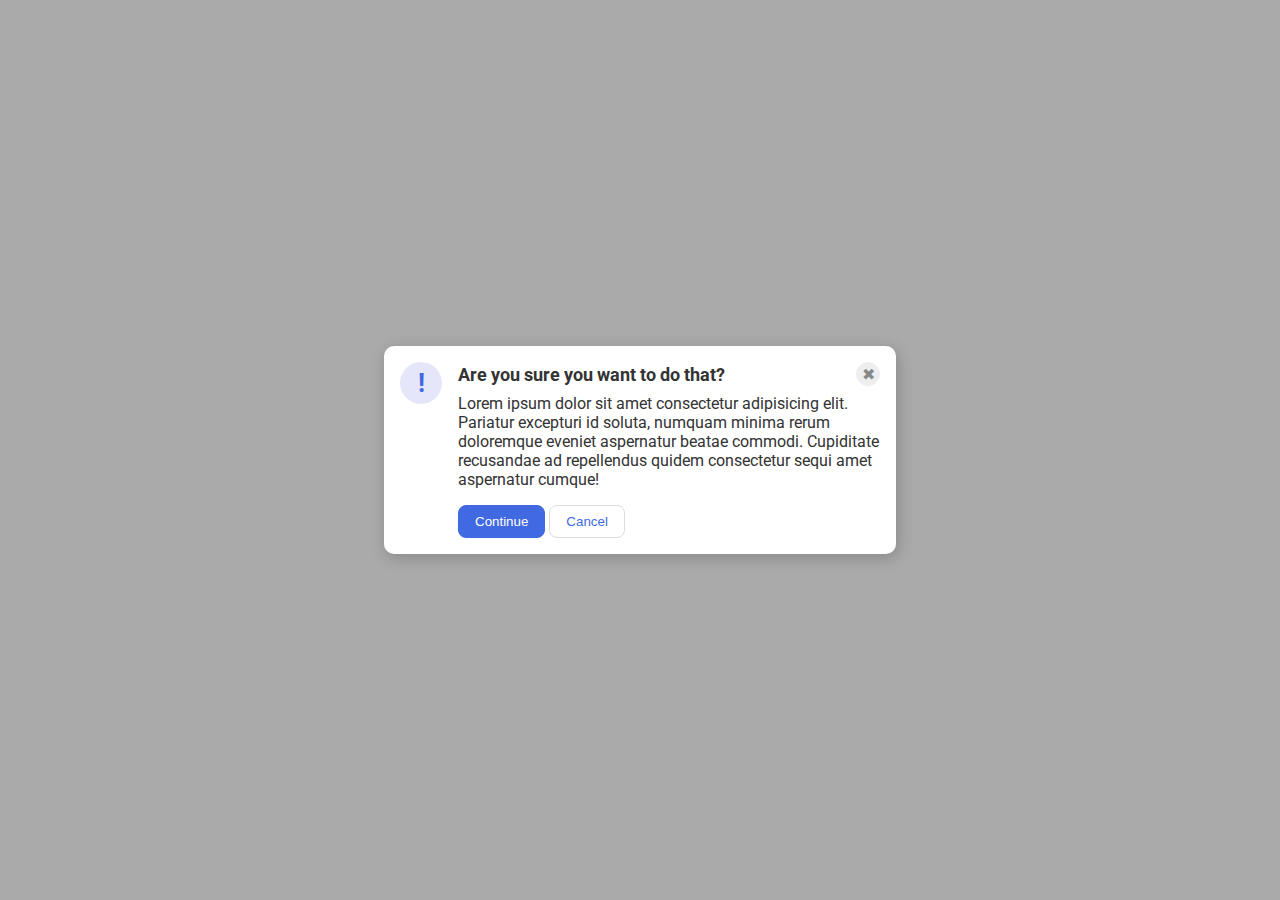
<file: flex/05-flex-modal/index.html>
<!DOCTYPE html>
<html lang="en">
  <head>
    <meta charset="UTF-8">
    <meta http-equiv="X-UA-Compatible" content="IE=edge">
    <meta name="viewport" content="width=device-width, initial-scale=1.0">
    <link rel="stylesheet" href="style.css">
    <title>Modal</title>
  </head>
  <body>
    <div class="modal">
      <div class="icon">!</div>
      <div class="container">
        <div class="header">Are you sure you want to do that?
          <button class="close-button">✖</button>
        </div>
        <div class="text">Lorem ipsum dolor sit amet consectetur adipisicing elit. Pariatur excepturi id soluta, numquam
          minima rerum doloremque eveniet aspernatur beatae commodi. Cupiditate recusandae ad repellendus quidem consectetur
          sequi amet aspernatur cumque!</div>
        <button class="continue">Continue</button>
        <button class="cancel">Cancel</button>
      </div>
    </div>
  </body>
</html>
</file>
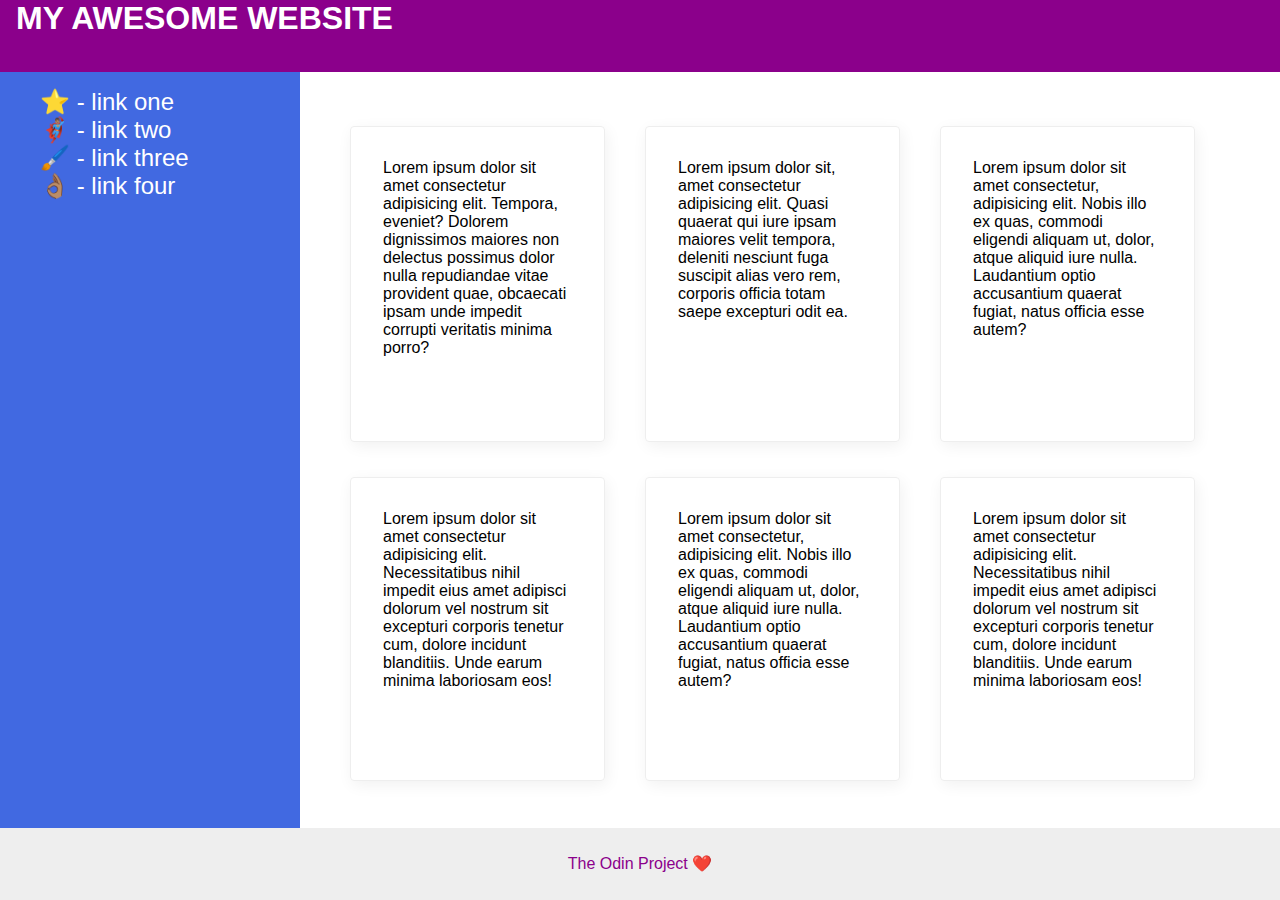
<file: flex/07-flex-layout-2/index.html>
<!DOCTYPE html>
<html lang="en">

<head>
  <meta charset="UTF-8">
  <meta http-equiv="X-UA-Compatible" content="IE=edge">
  <meta name="viewport" content="width=device-width, initial-scale=1.0">
  <title>The Holy Grail</title>
  <link rel="stylesheet" href="style.css">
</head>

<body>
  <div class="header">
    MY AWESOME WEBSITE
  </div>
  <div class="middle">
    <div class="sidebar">
      <ul>
        <li class="link"><a href="#">⭐ - link one</a></li>
        <li class="link"><a href="#">🦸🏽‍♂️ - link two</a></li>
        <li class="link"><a href="#">🖌️ - link three</a></li>
        <li class="link"><a href="#">👌🏽 - link four</a></li>
      </ul>
    </div>
    <div class="text">
      <div class="texttop">
        <div class="card">Lorem ipsum dolor sit amet consectetur adipisicing elit. Tempora, eveniet? Dolorem dignissimos
          maiores non delectus possimus dolor nulla repudiandae vitae provident quae, obcaecati ipsam unde impedit
          corrupti
          veritatis minima porro?</div>
        <div class="card">Lorem ipsum dolor sit, amet consectetur adipisicing elit. Quasi quaerat qui iure ipsam maiores
          velit
          tempora, deleniti nesciunt fuga suscipit alias vero rem, corporis officia totam saepe excepturi odit ea.</div>
        <div class="card">Lorem ipsum dolor sit amet consectetur, adipisicing elit. Nobis illo ex quas, commodi eligendi
          aliquam ut, dolor, atque aliquid iure nulla. Laudantium optio accusantium quaerat fugiat, natus officia esse
          autem?
        </div>
      </div>
      <div class="textbottom">
        <div class="card">Lorem ipsum dolor sit amet consectetur adipisicing elit. Necessitatibus nihil impedit eius
          amet
          adipisci dolorum vel nostrum sit excepturi corporis tenetur cum, dolore incidunt blanditiis. Unde earum minima
          laboriosam eos!</div>
        <div class="card">Lorem ipsum dolor sit amet consectetur, adipisicing elit. Nobis illo ex quas, commodi eligendi
          aliquam ut, dolor, atque aliquid iure nulla. Laudantium optio accusantium quaerat fugiat, natus officia esse
          autem?
        </div>
        <div class="card">Lorem ipsum dolor sit amet consectetur adipisicing elit. Necessitatibus nihil impedit eius
          amet
          adipisci dolorum vel nostrum sit excepturi corporis tenetur cum, dolore incidunt blanditiis. Unde earum minima
          laboriosam eos!</div>
      </div>
    </div>
  </div>
  <div class="footer">
    The Odin Project ❤️
  </div>
</body>

</html>
</file>
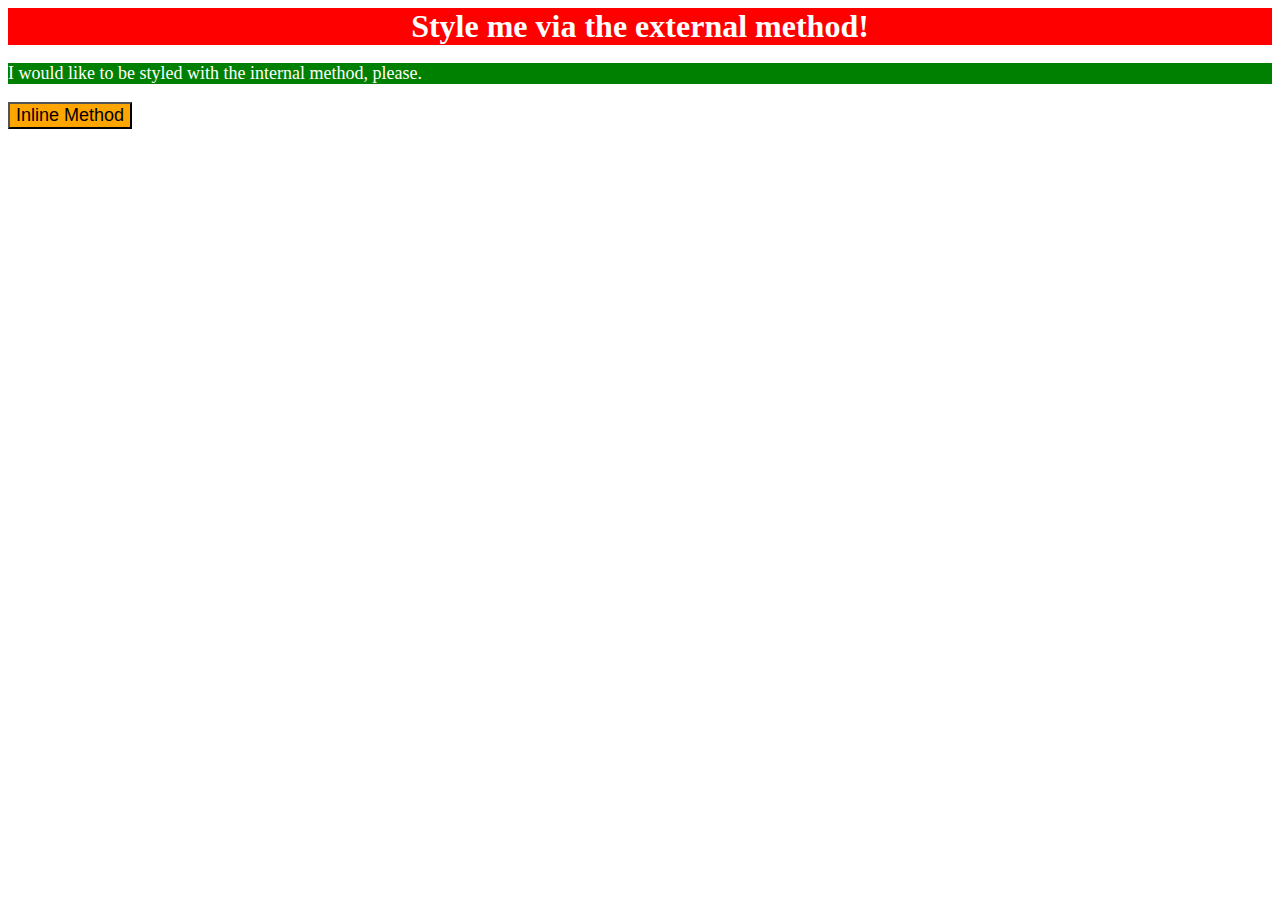
<file: foundations/01-css-methods/index.html>
<!DOCTYPE html>
<html lang="en">
  <head>
    <style>
      p {
    color: white;
    background-color: green;
    font-size: 18px;
    }
    </style>
    <link rel="stylesheet" href="style.css">
    <meta charset="UTF-8">
    <meta http-equiv="X-UA-Compatible" content="IE=edge">
    <meta name="viewport" content="width=device-width, initial-scale=1.0">
    <title>Methods for Adding CSS</title>
  </head>
  <body>
    <div>Style me via the external method!</div>
    <p>I would like to be styled with the internal method, please.</p>
    <button style="background-color: orange; font-size: 18px;">Inline Method</button>
  </body>
</html>
</file>
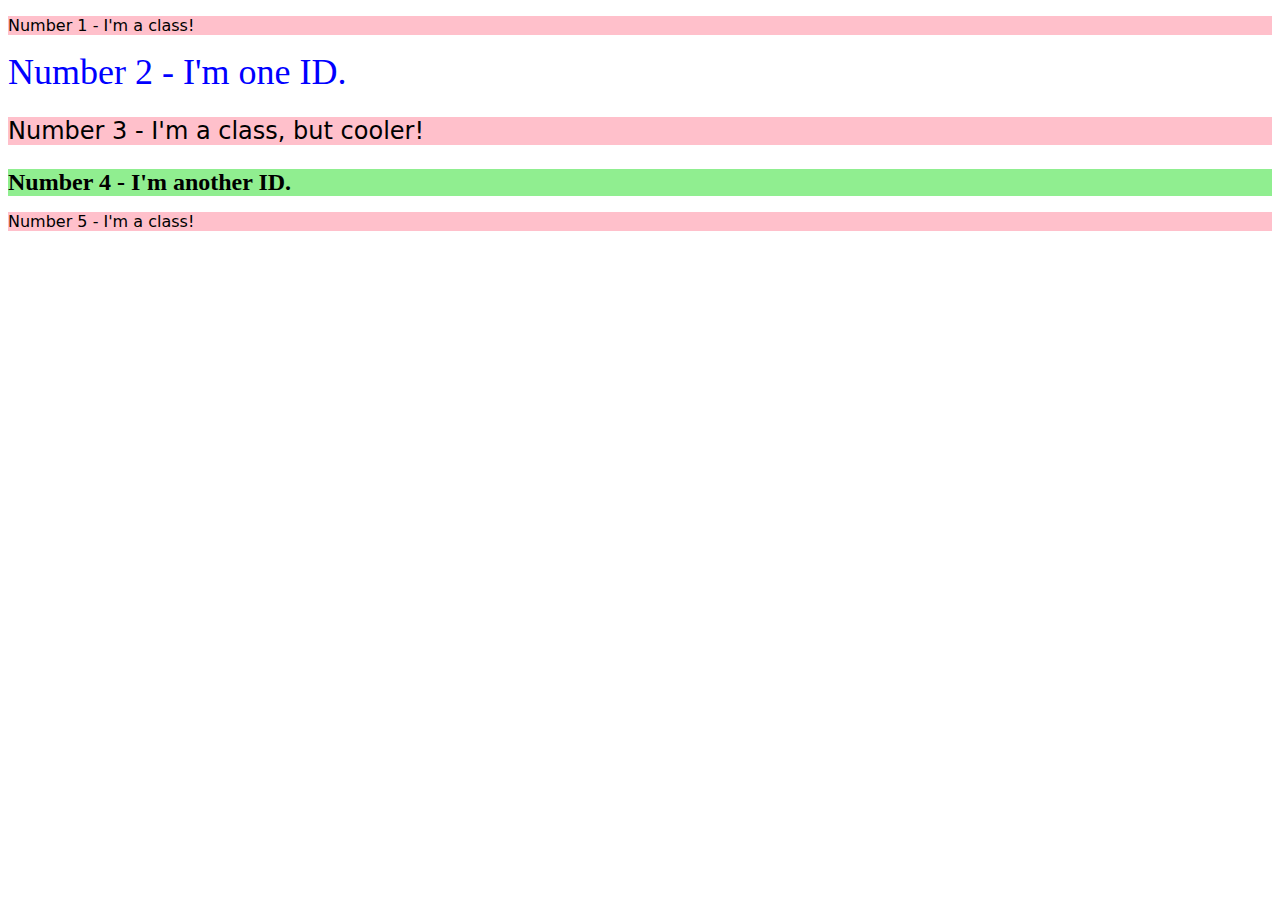
<file: foundations/02-class-id-selectors/index.html>
<!DOCTYPE html>
<html lang="en">
  <head>
    <link rel="style" href="style.css">
    <meta charset="UTF-8">
    <meta http-equiv="X-UA-Compatible" content="IE=edge">
    <meta name="viewport" content="width=device-width, initial-scale=1.0">
    <title>Class and ID Selectors</title>
    <link rel="stylesheet" href="style.css">
  </head>
  <body>
    <p class="odd">Number 1 - I'm a class!</p>
    <div id="two">Number 2 - I'm one ID.</div>
    <p class="odd" id="three">Number 3 - I'm a class, but cooler!</p>
    <div id="four">Number 4 - I'm another ID.</div>
    <p class="odd">Number 5 - I'm a class!</p>
  </body>
</html>
</file>
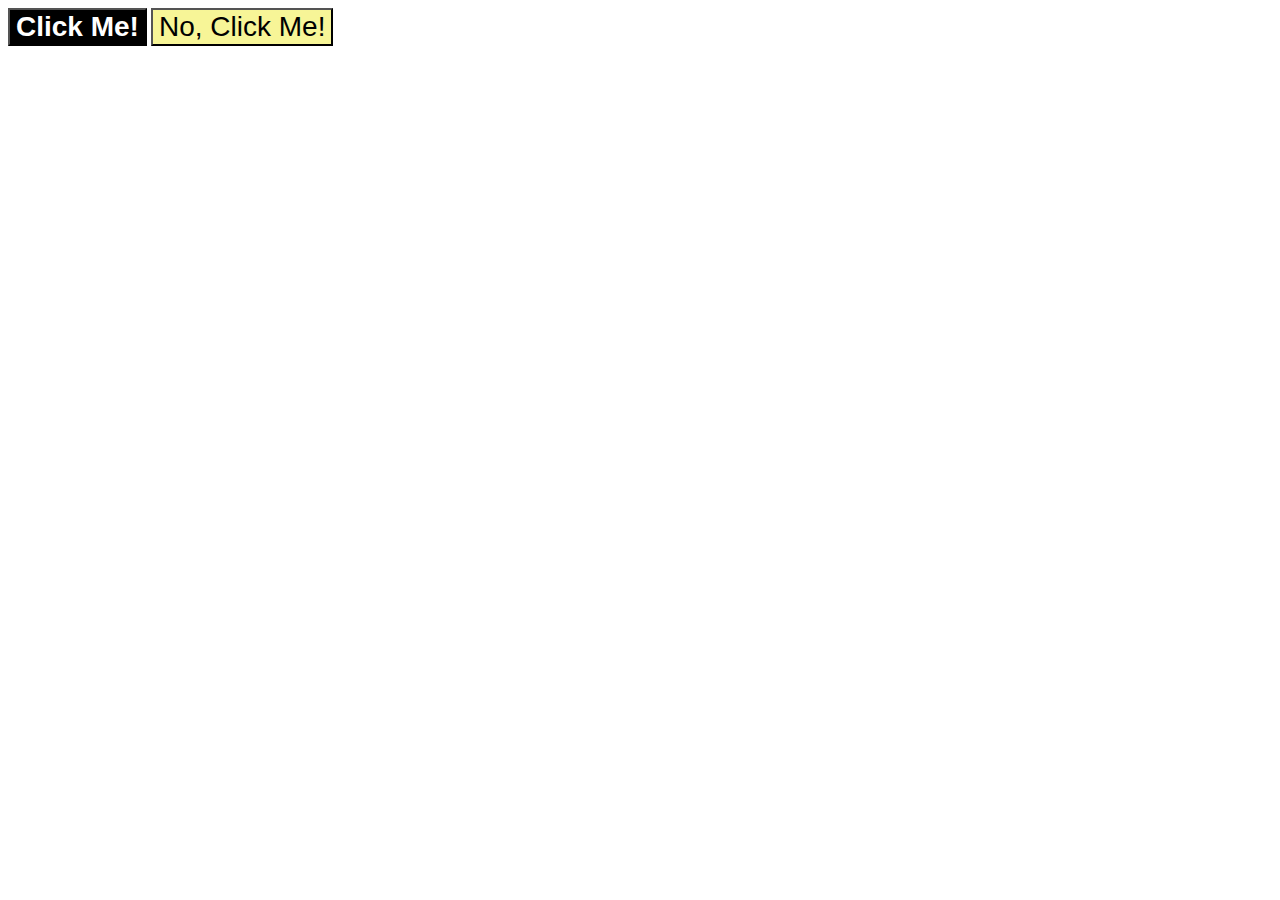
<file: foundations/03-grouping-selectors/index.html>
<!DOCTYPE html>
<html lang="en">
  <head>
    <meta charset="UTF-8">
    <meta http-equiv="X-UA-Compatible" content="IE=edge">
    <meta name="viewport" content="width=device-width, initial-scale=1.0">
    <title>Grouping Selectors</title>
    <link rel="stylesheet" href="style.css">
  </head>
  <body>
    <button class="one">Click Me!</button>
    <button class="two">No, Click Me!</button>
  </body>
</html>
</file>
<file: flex/05-flex-modal/style.css>
@import url('https://fonts.googleapis.com/css2?family=Roboto:wght@400;700&display=swap');

html, body {
  height: 100%;
}

body {
  font-family: Roboto, sans-serif;
  margin: 0;
  background: #aaa;
  color: #333;
  /* I'll give you this one for free lol */
  display: flex;
  align-items: center;
  justify-content: center;
}

.modal {
  background: white;
  width: 480px;
  border-radius: 10px;
  box-shadow: 2px 4px 16px rgba(0,0,0,.2);
  display: flex;
  gap: 16px;
  padding: 16px;
}

.icon {
  color: royalblue;
  font-size: 26px;
  font-weight: 700;
  background: lavender;
  width: 42px;
  height: 42px;
  border-radius: 50%;
  display: flex;
  align-items: center;
  justify-content: center;
  flex-shrink: 0;
}

.close-button {
  background: #eee;
  border-radius: 50%;
  color: #888;
  font-weight: 400;
  font-size: 16px;
  height: 24px;
  width: 24px;
  display: flex;
  align-items: center;
  justify-content: center;
  border: 1px solid #eee;
  padding: 0;
}

button {
  cursor: pointer;
  padding: 8px 16px;
  border-radius: 8px;
}

button.continue {
  background: royalblue;
  border: 1px solid royalblue;
  color: white;
}

button.cancel {
  background: white;
  border: 1px solid #ddd;
  color: royalblue;
}

.header {
  display: flex;
  align-items: center;
  justify-content: space-between;
  font-size: 18px;
  font-weight: 700;
  margin-bottom: 8px;
}

.text {
  margin-bottom: 16px;
}
</file>
<file: flex/07-flex-layout-2/style.css>
body {
  font-family: -apple-system, BlinkMacSystemFont, 'Segoe UI', Roboto, Oxygen, Ubuntu, Cantarell, 'Open Sans', 'Helvetica Neue', sans-serif;
  margin: 0;
  min-height: 100vh;
  display: flex;
  flex-flow: column;
}

.header {
  height: 72px;
  background: darkmagenta;
  color: white;
  font-size: 32px;
  font-weight: 900;
  padding-left: 16px;
}

.footer {
  height: 72px;
  background: #eee;
  color: darkmagenta;
  margin-top: auto;
  text-align: center;
  line-height: 4.5;
}

.sidebar {
  width: 300px;
  background: royalblue;
  box-sizing: border-box;
  flex: 1 0 auto;
}

.card {
  border: 1px solid #eee;
  box-shadow: 2px 4px 16px rgba(0,0,0,.06);
  border-radius: 4px;
  width: 20%;
  height: 65%;
  margin: 15px;
  padding: 32px;
}

.middle {
  display: flex;
  flex: auto;
}

.link {
  list-style: none;
}

 .link a {
  font-size: 24px;
  color: white;
  text-decoration: none
}

.texttop {
  display: flex;
  flex-flow: row wrap;
  justify-content: flex-start;
  align-content: flex-end;
  gap: 10px;
  flex: 1 1 auto;
}

.textbottom {
  display: flex;
  flex-flow: row wrap;
  justify-content: flex-start;
  align-content: flex-start;
  gap: 10px;
  flex: 1 1 auto;
}

.text {
  display: flex;
  flex-flow: column;
  margin-left: 35px;
  gap: 5px;
}
</file>
<file: foundations/01-css-methods/style.css>
div {
    color: white;
    background-color: red;
    font-size: 32px;
    text-align: center;
    font-weight: bold;
}
</file>
<file: foundations/02-class-id-selectors/style.css>
.odd {
    background-color: pink;
    font-family: Verdana, "DejaVu Sans", sans-serif;
}

#two {
    color: blue;
    font-size: 36px;
}

#three {
    font-size: 24px;
}

#four {
    background-color: lightgreen;
    font-size: 24px;
    font-weight: bold;
}
</file>
<file: foundations/03-grouping-selectors/style.css>
.one {
    background-color: black;
    color: #ffffff;
    font-weight: bold;
}

.two {
    background-color: #f7f597;
}

.one,
.two {
    font-size: 28px;
    font-family: Helvetica, 'Times New Roman', sans-serif;
}
</file>
